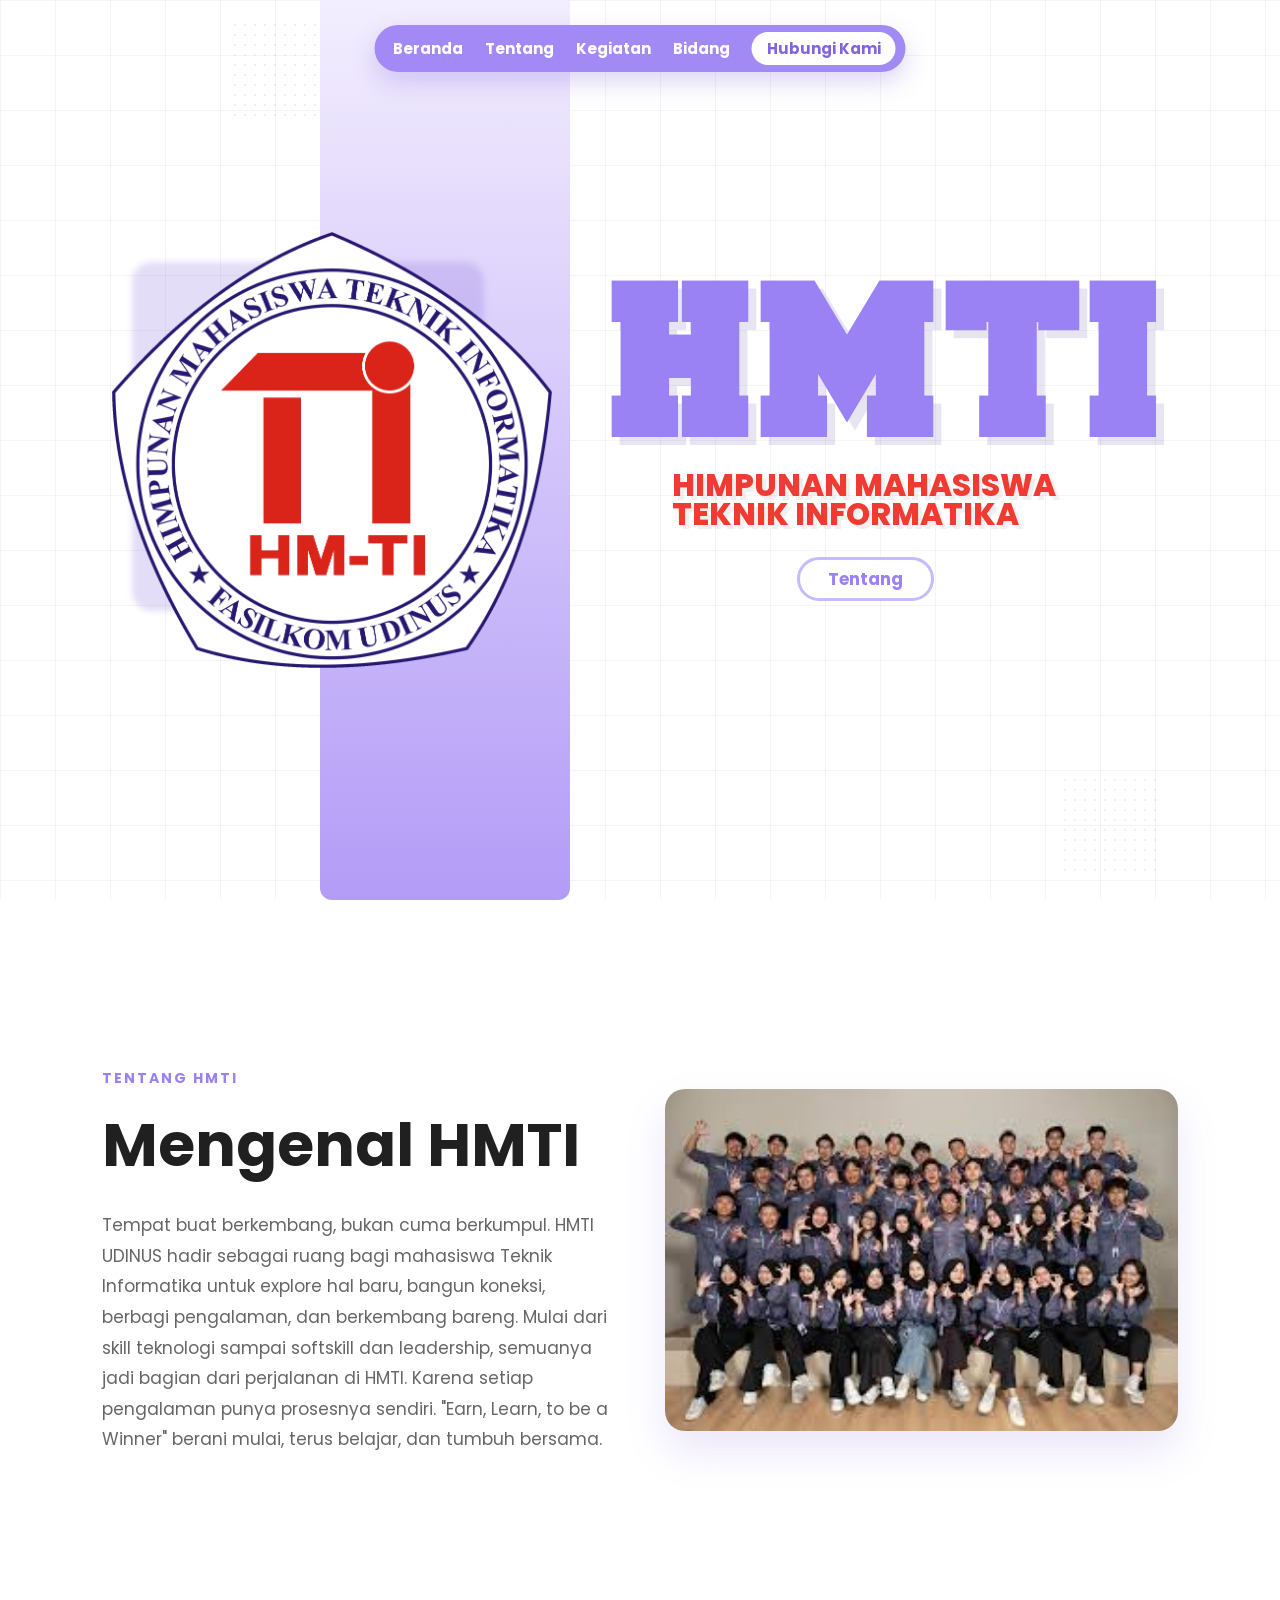
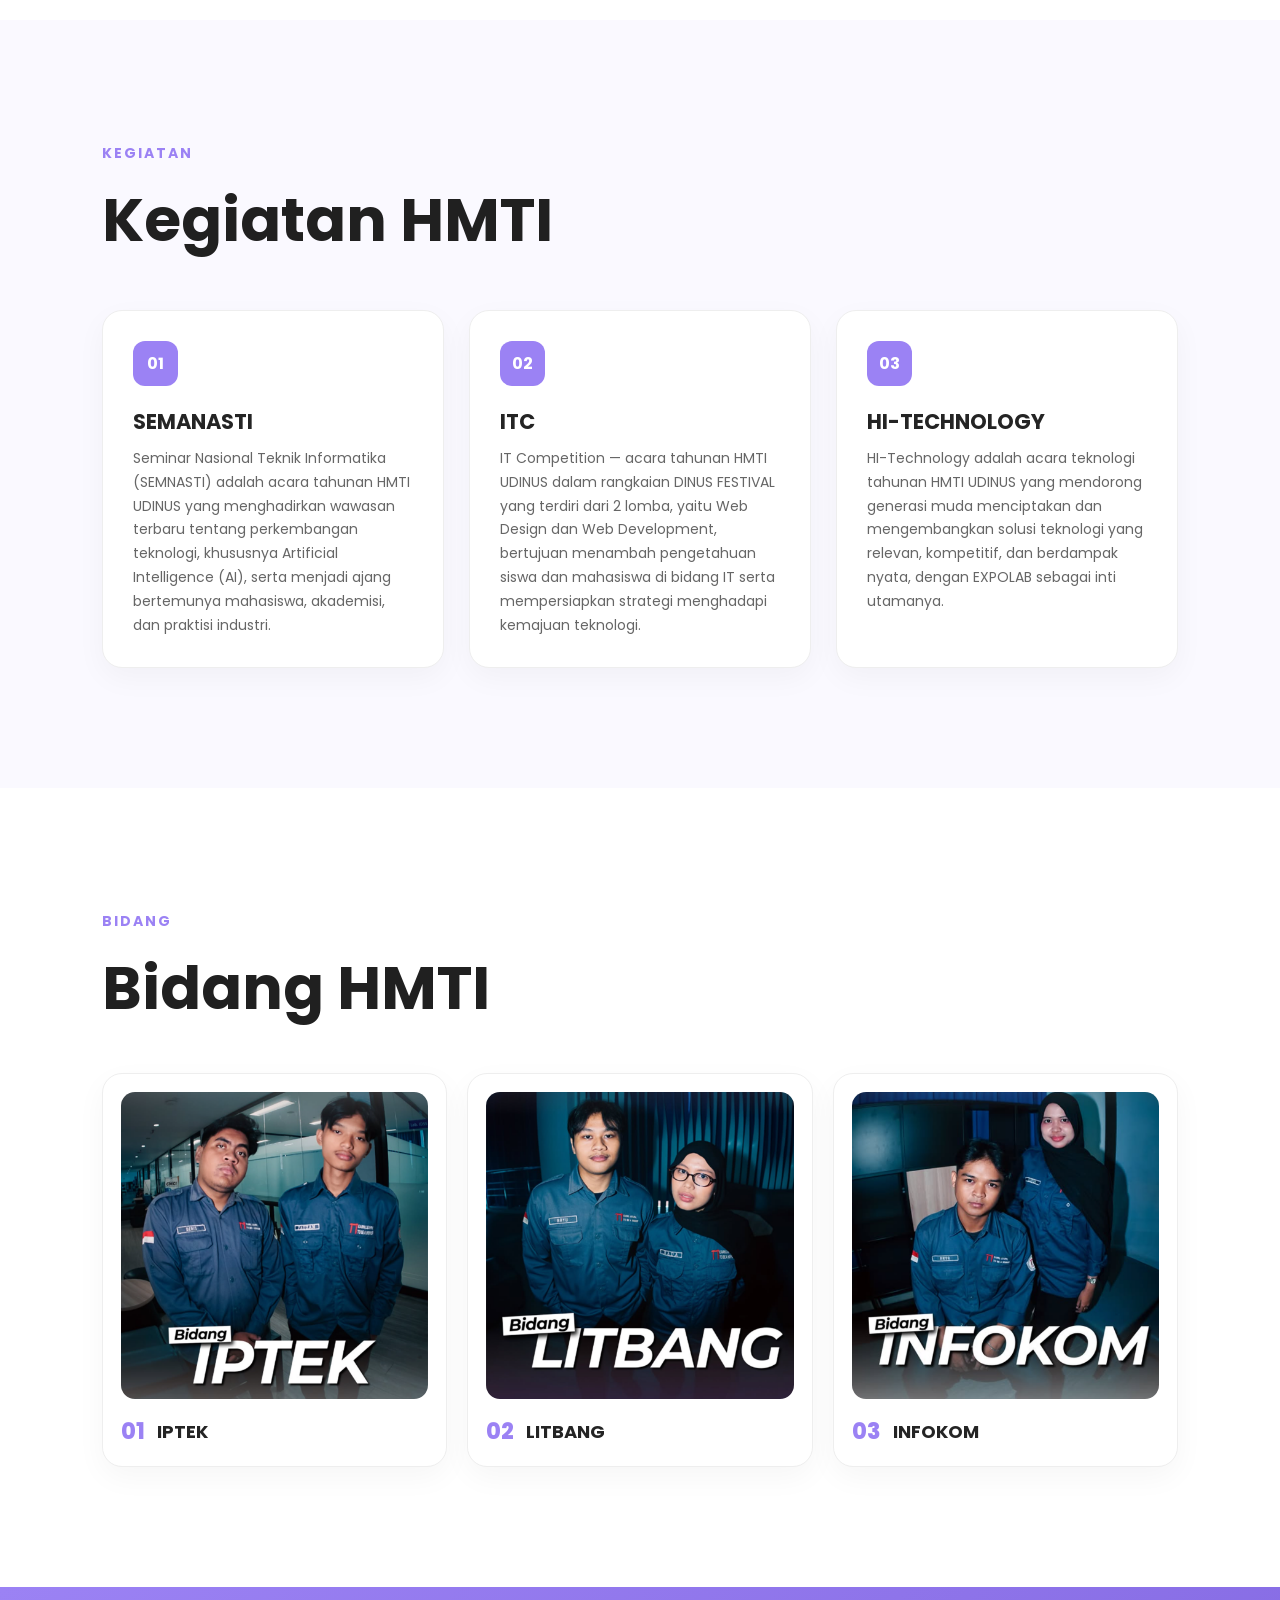
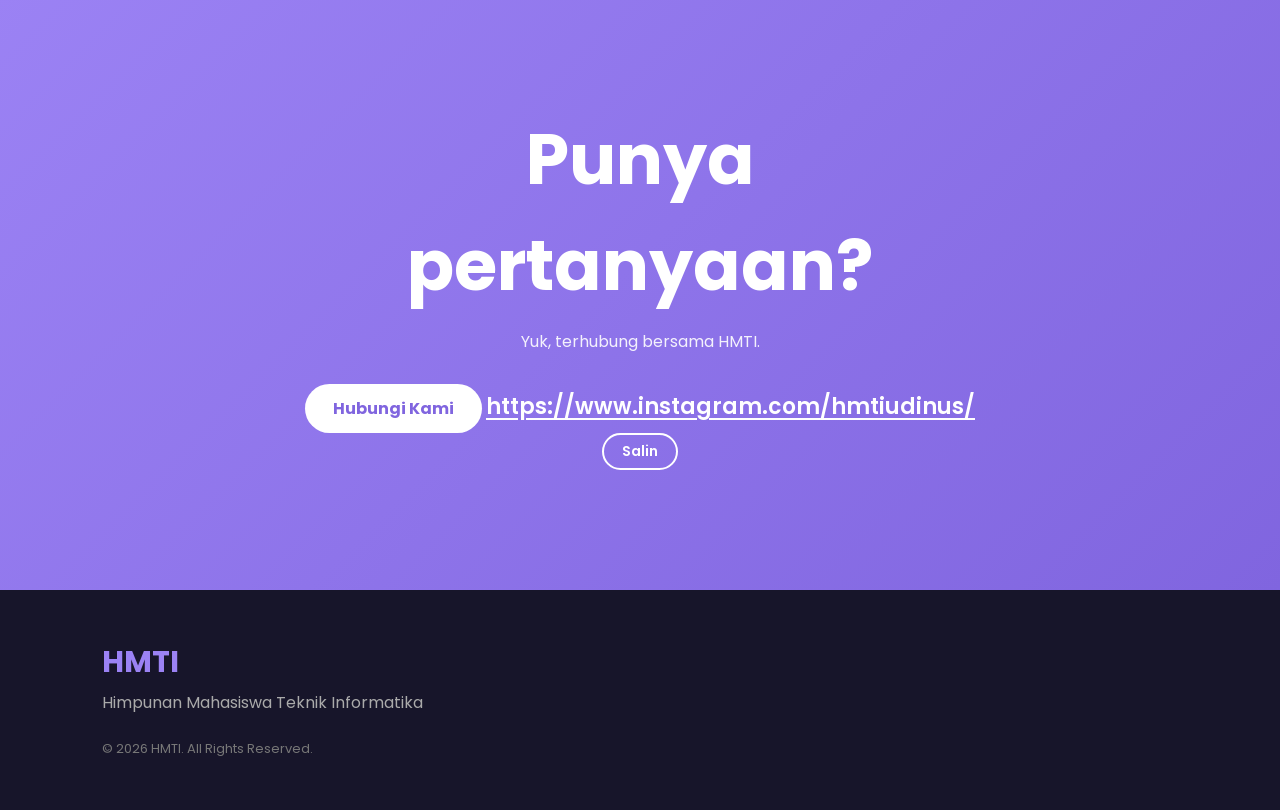
<file: index.html>
<!DOCTYPE html>
<html lang="id">
<head>
    <meta charset="UTF-8">
    <meta name="viewport" content="width=device-width, initial-scale=1.0">

    <title>HMTI - Himpunan Mahasiswa Teknik Informatika</title>

    <!-- Google Font (Poppins) -->
    <link rel="preconnect" href="https://fonts.googleapis.com">
    <link rel="preconnect" href="https://fonts.gstatic.com" crossorigin>
    <link href="https://fonts.googleapis.com/css2?family=Poppins:wght@400;500;600;700;800&display=swap" rel="stylesheet">

    <!-- CSS (font Freshman dimuat lewat @font-face di style.css) -->
    <link rel="stylesheet" href="style.css">
</head>

<body>

    <!-- ================= NAVBAR ================= -->

    <header class="navbar" id="navbar">

        <div class="nav-container">

            <div class="nav-logo">
                HMTI
            </div>

            <nav class="nav-menu" id="navMenu">

                <a href="#beranda" class="nav-link active">Beranda</a>
                <a href="#tentang" class="nav-link">Tentang</a>
                <a href="#kegiatan" class="nav-link">Kegiatan</a>
                <a href="#bidang" class="nav-link">Bidang</a>
                <a href="#kontak" class="nav-contact">Hubungi Kami</a>

            </nav>

            <!-- Hamburger -->

            <button class="menu-toggle" id="menuToggle" aria-label="Buka menu">

                <span></span>
                <span></span>
                <span></span>

            </button>

        </div>

    </header>


    <main>

        <!-- ================= HERO / BERANDA ================= -->

        <section class="hero" id="beranda">

            <!-- Decorative Background -->

            <div class="purple-shape"></div>

            <div class="dots dots-1"></div>
            <div class="dots dots-2"></div>

            <div class="hero-container">

                <!-- Logo -->

                <div class="hero-logo">

                    <div class="logo-shadow"></div>

                    <img src="logobro.png" alt="Logo HMTI">

                </div>


                <!-- Text -->

                <div class="hero-content">

                    <h1>HMTI</h1>

                    <h2>
                        HIMPUNAN MAHASISWA
                        <br>
                        TEKNIK INFORMATIKA
                    </h2>

                    <a href="#tentang" class="hero-button">
                        Tentang
                    </a>

                </div>

            </div>

        </section>


        <!-- ================= TENTANG ================= -->

        <section class="section" id="tentang">

            <div class="section-container about-grid">

                <!-- Teks (kiri) -->

                <div class="about-text">

                    <span class="section-label">
                        TENTANG HMTI
                    </span>

                    <h2>
                        Mengenal HMTI
                    </h2>

                    <p>
                        Tempat buat berkembang, bukan cuma berkumpul.
                        HMTI UDINUS hadir sebagai ruang bagi mahasiswa Teknik Informatika untuk explore hal baru, bangun koneksi, berbagi pengalaman, dan berkembang bareng. Mulai dari skill teknologi sampai softskill dan leadership, semuanya jadi bagian dari perjalanan di HMTI.
                        Karena setiap pengalaman punya prosesnya sendiri. "Earn, Learn, to be a Winner" berani mulai, terus belajar, dan tumbuh bersama.
                    </p>

                </div>


                <div class="about-image">

                    <img src="orang.jpeg" alt="Kegiatan HMTI">

                </div>

            </div>

        </section>


        <!-- ================= KEGIATAN ================= -->

        <section class="section section-light" id="kegiatan">

            <div class="section-container">

                <span class="section-label">
                    KEGIATAN
                </span>

                <h2>
                    Kegiatan HMTI
                </h2>

                <div class="card-container">

                    <div class="card">

                        <div class="card-icon">01</div>

                        <h3>SEMANASTI</h3>

                        <p>
                            Seminar Nasional Teknik Informatika (SEMNASTI) adalah acara tahunan HMTI UDINUS yang menghadirkan wawasan terbaru 
                            tentang perkembangan teknologi, khususnya Artificial Intelligence (AI), serta menjadi ajang bertemunya mahasiswa, akademisi, dan praktisi industri.
                        </p>

                    </div>


                    <div class="card">

                        <div class="card-icon">02</div>

                        <h3>ITC</h3>

                        <p>
                            IT Competition — acara tahunan HMTI UDINUS dalam rangkaian DINUS FESTIVAL yang terdiri dari 2 lomba, yaitu Web Design
                             dan Web Development, bertujuan menambah pengetahuan siswa dan mahasiswa di bidang IT serta mempersiapkan strategi menghadapi kemajuan teknologi.
                        </p>

                    </div>


                    <div class="card">

                        <div class="card-icon">03</div>

                        <h3>HI-TECHNOLOGY</h3>

                        <p>
                            HI-Technology adalah acara teknologi tahunan HMTI UDINUS yang mendorong generasi muda menciptakan dan mengembangkan solusi 
                            teknologi yang relevan, kompetitif, dan berdampak nyata, dengan EXPOLAB sebagai inti utamanya.
                        </p>

                    </div>

                </div>

            </div>

        </section>


        <!-- ================= BIDANG ================= -->

        <section class="section" id="bidang">

            <div class="section-container">

                <span class="section-label">
                    BIDANG
                </span>

                <h2>
                    Bidang HMTI
                </h2>

                <div class="field-container">

                    <div class="field">
                        <div class="field-image">
                            <img src="iptek.png" alt="IPTEK">
                        </div>
                        <div class="field-title">
                            <span>01</span>
                            <h3>IPTEK</h3>
                        </div>
                    </div>

                    <div class="field">
                        <div class="field-image">
                            <img src="litbang.png" alt="LITBANG">
                        </div>
                        <div class="field-title">
                            <span>02</span>
                            <h3>LITBANG</h3>
                        </div>
                    </div>

                    <div class="field">
                        <div class="field-image">
                            <img src="infokom.png" alt="INFOKOM">
                        </div>
                        <div class="field-title">
                            <span>03</span>
                            <h3>INFOKOM</h3>
                        </div>
                    </div>

                </div>

            </div>

        </section>


        <!-- ================= KONTAK ================= -->

        <section class="contact-section" id="kontak">

            <div class="contact-container">

                <h2>
                    Punya pertanyaan?
                </h2>

                <p>
                    Yuk, terhubung bersama HMTI.
                </p>

                <a href="mailto:udinus.hmti@gmail.com" class="contact-button" id="contactBtn">
                    Hubungi Kami
                </a>


                    <a href="https://www.instagram.com/hmtiudinus/" target="_blank" rel="noopener noreferrer" class="email-link">
                        https://www.instagram.com/hmtiudinus/
                    </a>


                    <button type="button" class="copy-button" id="copyEmail">
                        Salin
                    </button>

                </div>

            </div>

        </section>

    </main>


    <!-- ================= FOOTER ================= -->

    <footer>

        <div class="footer-container">

            <h3>HMTI</h3>

            <p>
                Himpunan Mahasiswa Teknik Informatika
            </p>

            <span>
                © 2026 HMTI. All Rights Reserved.
            </span>

        </div>

    </footer>


    <!-- JavaScript: tampilkan email saat Hubungi Kami ditekan -->

    <script>
        (function () {
            var email = "udinus.hmti@gmail.com";
            var box = document.getElementById("contactEmail");
            var btn = document.getElementById("contactBtn");
            var copyBtn = document.getElementById("copyEmail");
            var navContact = document.querySelector(".nav-contact");

            function showEmail() {
                box.classList.add("show");
            }

            // Tombol Hubungi Kami di bagian kontak: tampilkan email
            btn.addEventListener("click", function (e) {
                e.preventDefault();
                showEmail();
            });

            // Tombol Hubungi Kami di navbar: scroll ke kontak + tampilkan email
            if (navContact) {
                navContact.addEventListener("click", showEmail);
            }

            // Tombol salin
            copyBtn.addEventListener("click", function () {
                function done() {
                    copyBtn.textContent = "Tersalin!";
                    setTimeout(function () {
                        copyBtn.textContent = "Salin";
                    }, 2000);
                }

                if (navigator.clipboard && navigator.clipboard.writeText) {
                    navigator.clipboard.writeText(email).then(done);
                } else {
                    var temp = document.createElement("textarea");
                    temp.value = email;
                    document.body.appendChild(temp);
                    temp.select();
                    document.execCommand("copy");
                    document.body.removeChild(temp);
                    done();
                }
            });
        })();
    </script>

    <script src="script.js"></script>

</body>
</html>
</file>
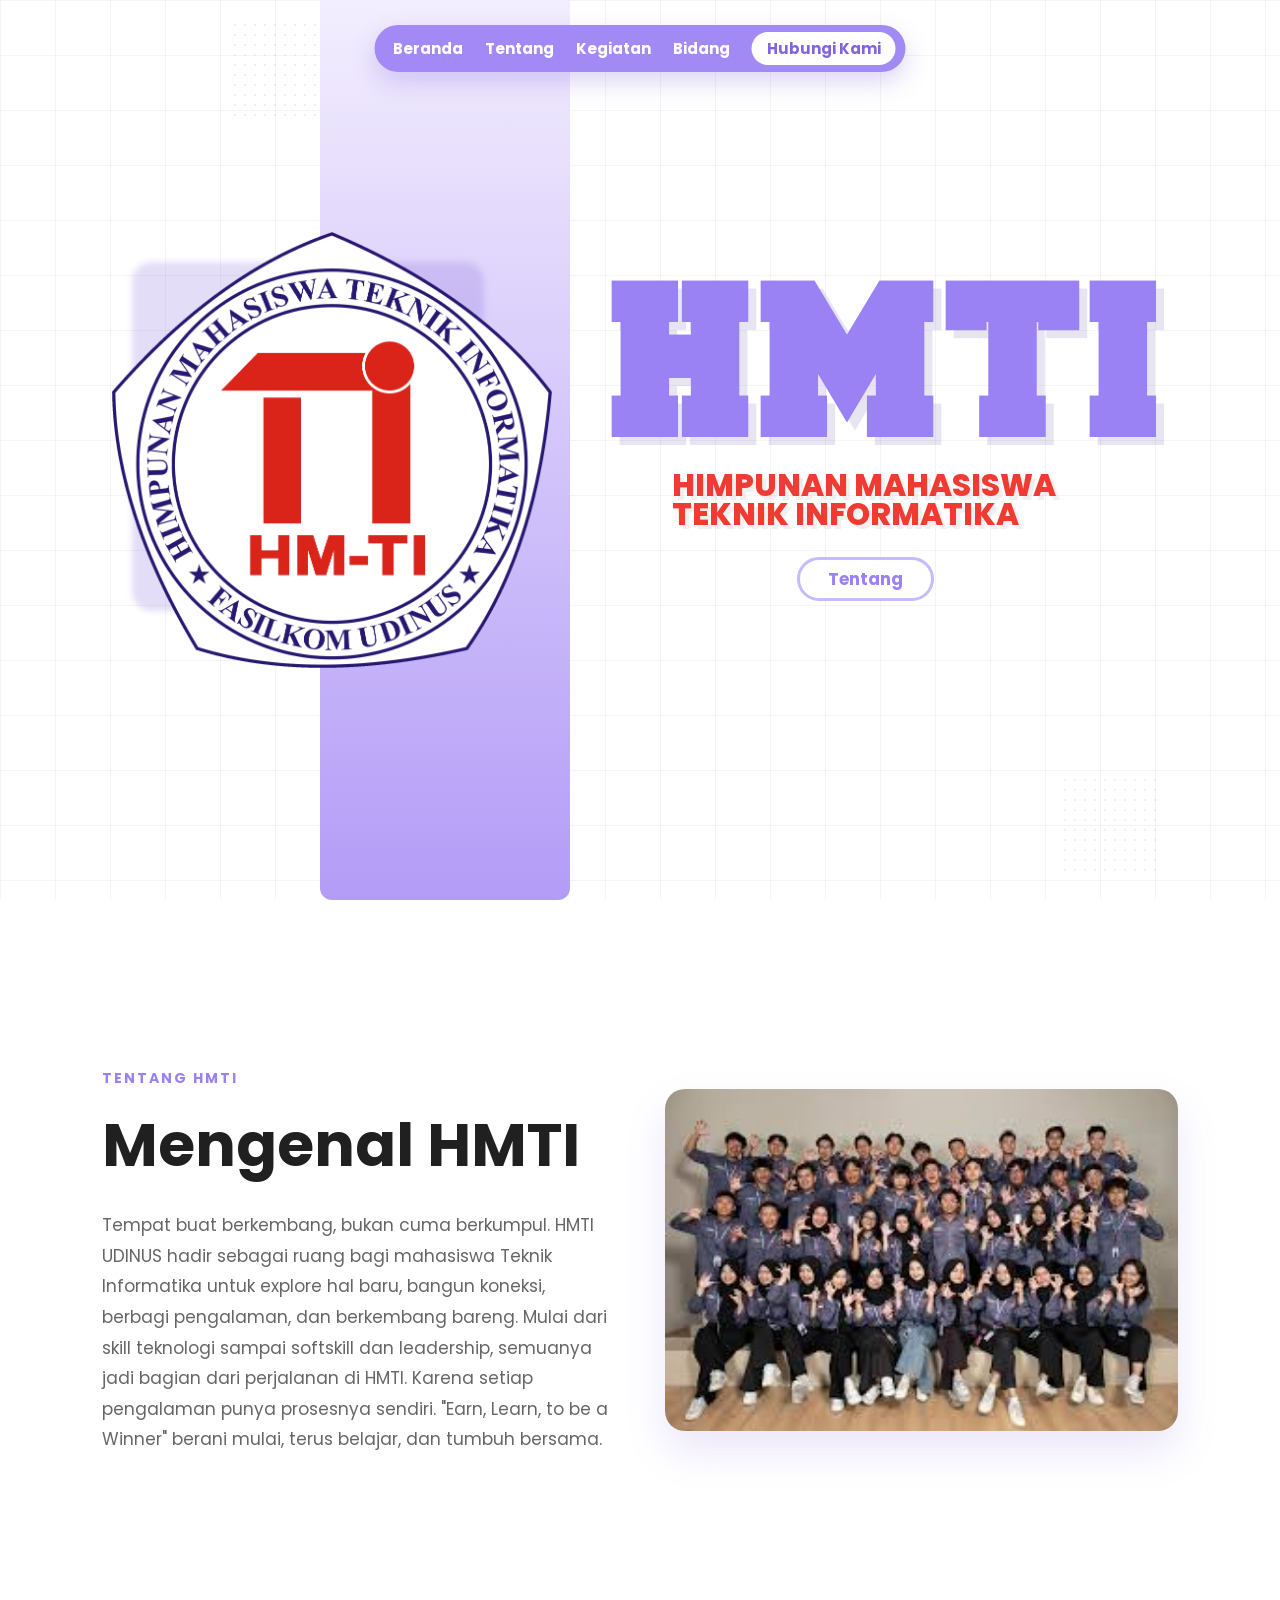
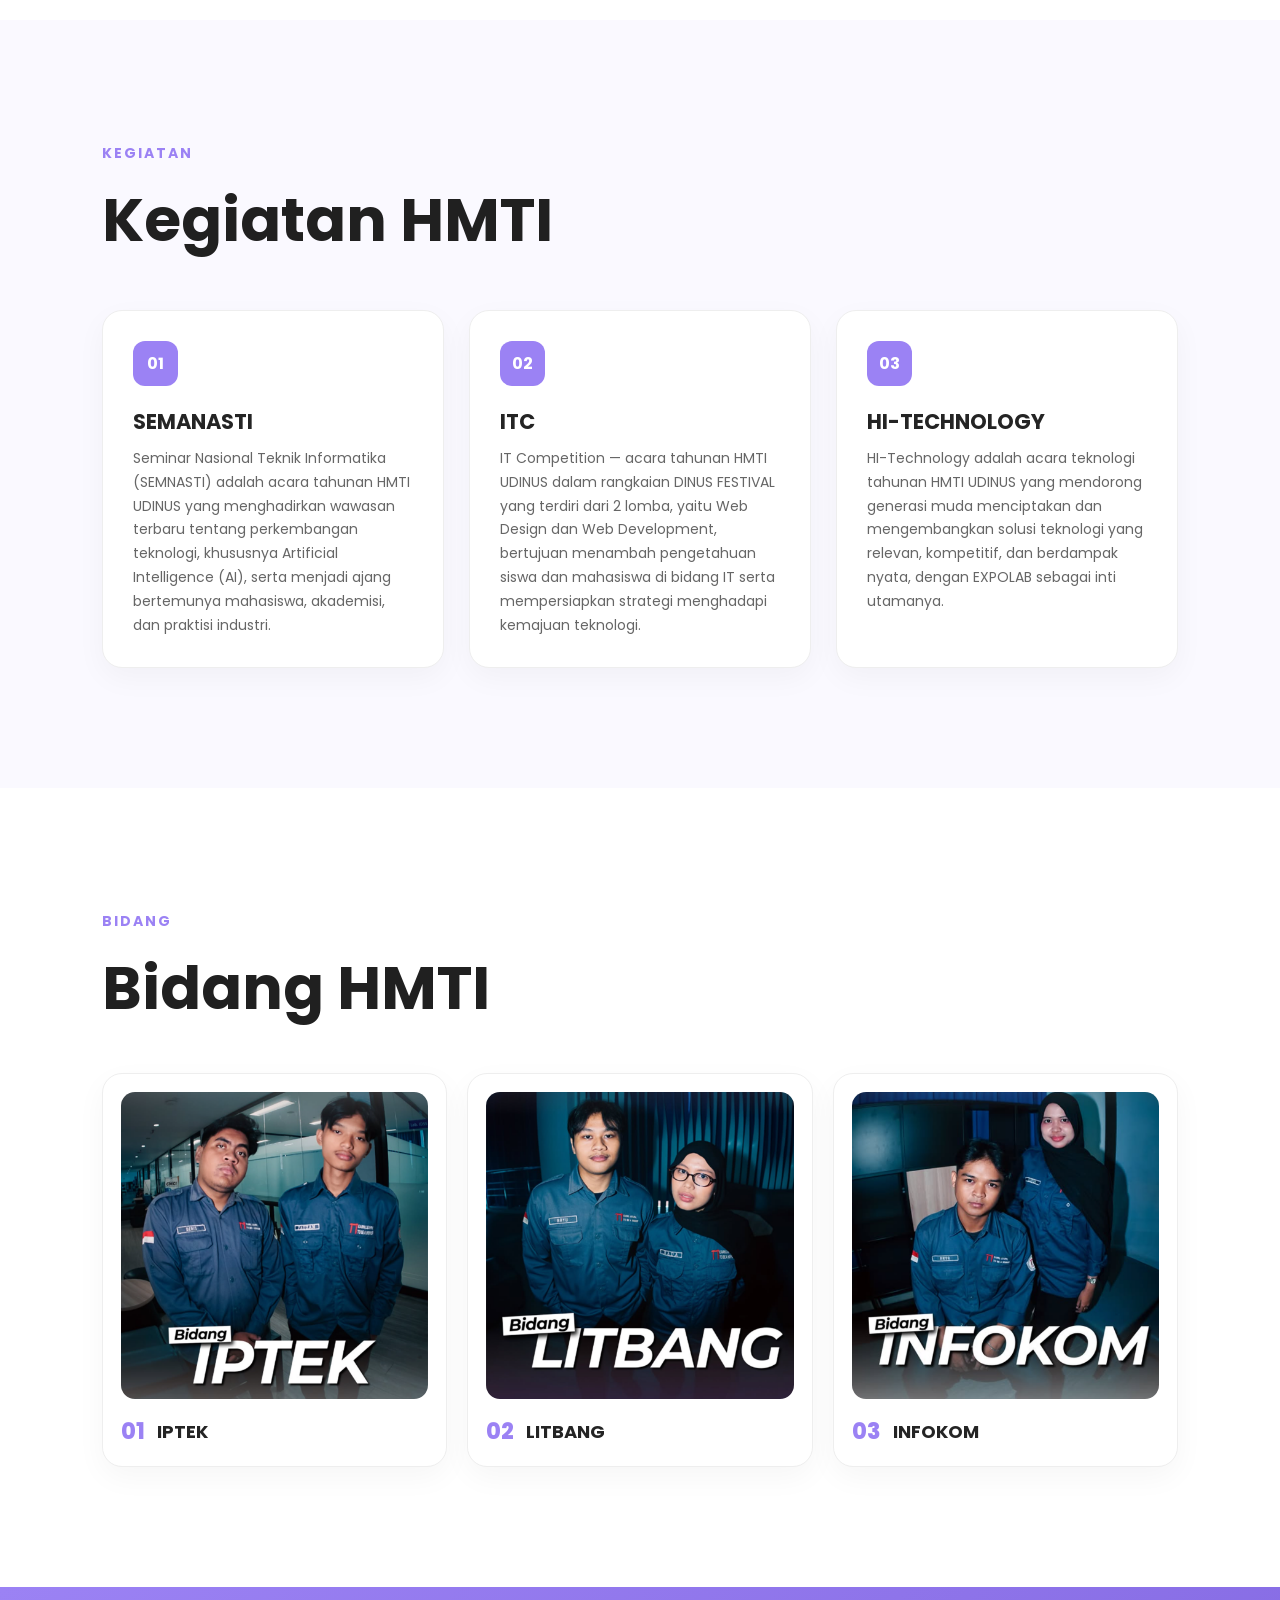
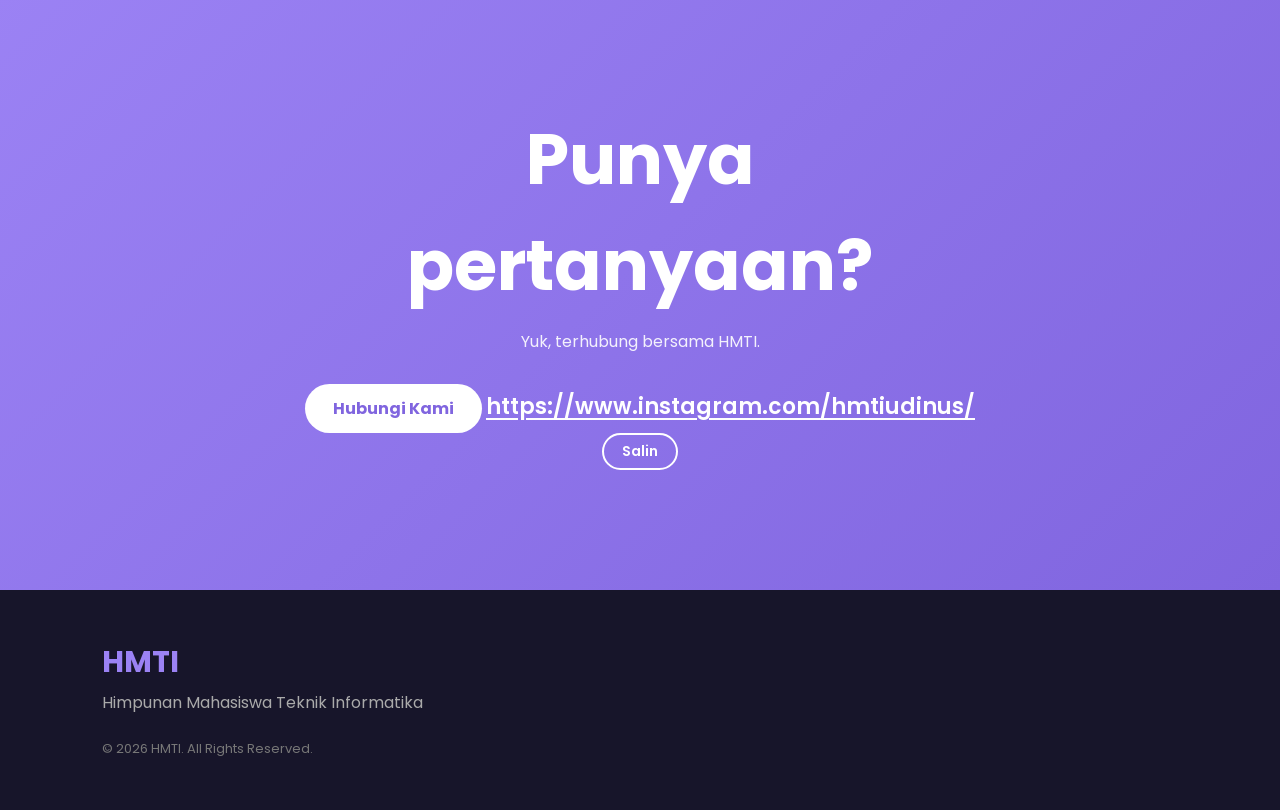
<file: Hmti.html>
<!DOCTYPE html>
<html lang="id">
<head>
    <meta charset="UTF-8">
    <meta name="viewport" content="width=device-width, initial-scale=1.0">

    <title>HMTI - Himpunan Mahasiswa Teknik Informatika</title>

    <!-- Google Font (Poppins) -->
    <link rel="preconnect" href="https://fonts.googleapis.com">
    <link rel="preconnect" href="https://fonts.gstatic.com" crossorigin>
    <link href="https://fonts.googleapis.com/css2?family=Poppins:wght@400;500;600;700;800&display=swap" rel="stylesheet">

    <!-- CSS (font Freshman dimuat lewat @font-face di style.css) -->
    <link rel="stylesheet" href="style.css">
</head>

<body>

    <!-- ================= NAVBAR ================= -->

    <header class="navbar" id="navbar">

        <div class="nav-container">

            <div class="nav-logo">
                HMTI
            </div>

            <nav class="nav-menu" id="navMenu">

                <a href="#beranda" class="nav-link active">Beranda</a>
                <a href="#tentang" class="nav-link">Tentang</a>
                <a href="#kegiatan" class="nav-link">Kegiatan</a>
                <a href="#bidang" class="nav-link">Bidang</a>
                <a href="#kontak" class="nav-contact">Hubungi Kami</a>

            </nav>

            <!-- Hamburger -->

            <button class="menu-toggle" id="menuToggle" aria-label="Buka menu">

                <span></span>
                <span></span>
                <span></span>

            </button>

        </div>

    </header>


    <main>

        <!-- ================= HERO / BERANDA ================= -->

        <section class="hero" id="beranda">

            <!-- Decorative Background -->

            <div class="purple-shape"></div>

            <div class="dots dots-1"></div>
            <div class="dots dots-2"></div>

            <div class="hero-container">

                <!-- Logo -->

                <div class="hero-logo">

                    <div class="logo-shadow"></div>

                    <img src="logobro.png" alt="Logo HMTI">

                </div>


                <!-- Text -->

                <div class="hero-content">

                    <h1>HMTI</h1>

                    <h2>
                        HIMPUNAN MAHASISWA
                        <br>
                        TEKNIK INFORMATIKA
                    </h2>

                    <a href="#tentang" class="hero-button">
                        Tentang
                    </a>

                </div>

            </div>

        </section>


        <!-- ================= TENTANG ================= -->

        <section class="section" id="tentang">

            <div class="section-container about-grid">

                <!-- Teks (kiri) -->

                <div class="about-text">

                    <span class="section-label">
                        TENTANG HMTI
                    </span>

                    <h2>
                        Mengenal HMTI
                    </h2>

                    <p>
                        Tempat buat berkembang, bukan cuma berkumpul.
                        HMTI UDINUS hadir sebagai ruang bagi mahasiswa Teknik Informatika untuk explore hal baru, bangun koneksi, berbagi pengalaman, dan berkembang bareng. Mulai dari skill teknologi sampai softskill dan leadership, semuanya jadi bagian dari perjalanan di HMTI.
                        Karena setiap pengalaman punya prosesnya sendiri. "Earn, Learn, to be a Winner" berani mulai, terus belajar, dan tumbuh bersama.
                    </p>

                </div>


                <div class="about-image">

                    <img src="orang.jpeg" alt="Kegiatan HMTI">

                </div>

            </div>

        </section>


        <!-- ================= KEGIATAN ================= -->

        <section class="section section-light" id="kegiatan">

            <div class="section-container">

                <span class="section-label">
                    KEGIATAN
                </span>

                <h2>
                    Kegiatan HMTI
                </h2>

                <div class="card-container">

                    <div class="card">

                        <div class="card-icon">01</div>

                        <h3>SEMANASTI</h3>

                        <p>
                            Seminar Nasional Teknik Informatika (SEMNASTI) adalah acara tahunan HMTI UDINUS yang menghadirkan wawasan terbaru 
                            tentang perkembangan teknologi, khususnya Artificial Intelligence (AI), serta menjadi ajang bertemunya mahasiswa, akademisi, dan praktisi industri.
                        </p>

                    </div>


                    <div class="card">

                        <div class="card-icon">02</div>

                        <h3>ITC</h3>

                        <p>
                            IT Competition — acara tahunan HMTI UDINUS dalam rangkaian DINUS FESTIVAL yang terdiri dari 2 lomba, yaitu Web Design
                             dan Web Development, bertujuan menambah pengetahuan siswa dan mahasiswa di bidang IT serta mempersiapkan strategi menghadapi kemajuan teknologi.
                        </p>

                    </div>


                    <div class="card">

                        <div class="card-icon">03</div>

                        <h3>HI-TECHNOLOGY</h3>

                        <p>
                            HI-Technology adalah acara teknologi tahunan HMTI UDINUS yang mendorong generasi muda menciptakan dan mengembangkan solusi 
                            teknologi yang relevan, kompetitif, dan berdampak nyata, dengan EXPOLAB sebagai inti utamanya.
                        </p>

                    </div>

                </div>

            </div>

        </section>


        <!-- ================= BIDANG ================= -->

        <section class="section" id="bidang">

            <div class="section-container">

                <span class="section-label">
                    BIDANG
                </span>

                <h2>
                    Bidang HMTI
                </h2>

                <div class="field-container">

                    <div class="field">
                        <div class="field-image">
                            <img src="iptek.png" alt="IPTEK">
                        </div>
                        <div class="field-title">
                            <span>01</span>
                            <h3>IPTEK</h3>
                        </div>
                    </div>

                    <div class="field">
                        <div class="field-image">
                            <img src="litbang.png" alt="LITBANG">
                        </div>
                        <div class="field-title">
                            <span>02</span>
                            <h3>LITBANG</h3>
                        </div>
                    </div>

                    <div class="field">
                        <div class="field-image">
                            <img src="infokom.png" alt="INFOKOM">
                        </div>
                        <div class="field-title">
                            <span>03</span>
                            <h3>INFOKOM</h3>
                        </div>
                    </div>

                </div>

            </div>

        </section>


        <!-- ================= KONTAK ================= -->

        <section class="contact-section" id="kontak">

            <div class="contact-container">

                <h2>
                    Punya pertanyaan?
                </h2>

                <p>
                    Yuk, terhubung bersama HMTI.
                </p>

                <a href="mailto:udinus.hmti@gmail.com" class="contact-button" id="contactBtn">
                    Hubungi Kami
                </a>


                    <a href="https://www.instagram.com/hmtiudinus/" target="_blank" rel="noopener noreferrer" class="email-link">
                        https://www.instagram.com/hmtiudinus/
                    </a>


                    <button type="button" class="copy-button" id="copyEmail">
                        Salin
                    </button>

                </div>

            </div>

        </section>

    </main>


    <!-- ================= FOOTER ================= -->

    <footer>

        <div class="footer-container">

            <h3>HMTI</h3>

            <p>
                Himpunan Mahasiswa Teknik Informatika
            </p>

            <span>
                © 2026 HMTI. All Rights Reserved.
            </span>

        </div>

    </footer>


    <!-- JavaScript: tampilkan email saat Hubungi Kami ditekan -->

    <script>
        (function () {
            var email = "udinus.hmti@gmail.com";
            var box = document.getElementById("contactEmail");
            var btn = document.getElementById("contactBtn");
            var copyBtn = document.getElementById("copyEmail");
            var navContact = document.querySelector(".nav-contact");

            function showEmail() {
                box.classList.add("show");
            }

            // Tombol Hubungi Kami di bagian kontak: tampilkan email
            btn.addEventListener("click", function (e) {
                e.preventDefault();
                showEmail();
            });

            // Tombol Hubungi Kami di navbar: scroll ke kontak + tampilkan email
            if (navContact) {
                navContact.addEventListener("click", showEmail);
            }

            // Tombol salin
            copyBtn.addEventListener("click", function () {
                function done() {
                    copyBtn.textContent = "Tersalin!";
                    setTimeout(function () {
                        copyBtn.textContent = "Salin";
                    }, 2000);
                }

                if (navigator.clipboard && navigator.clipboard.writeText) {
                    navigator.clipboard.writeText(email).then(done);
                } else {
                    var temp = document.createElement("textarea");
                    temp.value = email;
                    document.body.appendChild(temp);
                    temp.select();
                    document.execCommand("copy");
                    document.body.removeChild(temp);
                    done();
                }
            });
        })();
    </script>

    <script src="script.js"></script>

</body>
</html>
</file>
<file: style.css>
/* ==================================================
   FONT
================================================== */

@font-face {
    font-family: "Freshman";
    src: url("Freshman.ttf") format("truetype");
    font-weight: normal;
    font-style: normal;
    font-display: swap;
}


/* ==================================================
   RESET
================================================== */

* {
    margin: 0;
    padding: 0;
    box-sizing: border-box;
}

html {
    scroll-behavior: smooth;
}

body {
    font-family: "Poppins", sans-serif;
    color: #242424;
    background: #ffffff;
    overflow-x: hidden;
}


/* ==================================================
   VARIABLES
================================================== */

:root {

    --purple: #9b82f4;
    --purple-dark: #8065df;
    --purple-light: #c7baff;

    --red: #ef3b32;

    --dark: #202020;

    --grid: rgba(120, 120, 120, 0.08);
}


/* ==================================================
   NAVBAR
================================================== */

.navbar {

    position: fixed;

    top: 25px;
    left: 50%;

    transform: translateX(-50%);

    width: auto;

    z-index: 1000;

    transition: 0.3s;
}

.nav-container {

    display: flex;

    align-items: center;

    gap: 20px;

    padding: 7px 10px 7px 18px;

    background: rgba(158, 132, 245, 0.95);

    border-radius: 40px;

    box-shadow:
        0 10px 25px rgba(120, 90, 220, 0.25);
}


/* Logo */

.nav-logo {

    display: none;

    font-size: 20px;

    font-weight: 800;

    color: white;
}


/* Menu */

.nav-menu {

    display: flex;

    align-items: center;

    gap: 22px;
}

.nav-link,
.nav-contact {

    text-decoration: none;

    color: white;

    font-size: 15px;

    font-weight: 700;

    transition: 0.25s;
}

.nav-link:hover {

    opacity: 0.7;
}


/* Contact */

.nav-contact {

    background: white;

    color: var(--purple-dark);

    padding: 5px 15px;

    border-radius: 20px;
}

.nav-contact:hover {

    transform: translateY(-2px);

    opacity: 1;
}


/* ==================================================
   MOBILE MENU BUTTON
================================================== */

.menu-toggle {

    display: none;

    border: none;

    background: transparent;

    cursor: pointer;
}

.menu-toggle span {

    display: block;

    width: 25px;

    height: 3px;

    background: white;

    margin: 4px;

    border-radius: 5px;
}


/* ==================================================
   HERO
================================================== */

.hero {

    position: relative;

    min-height: 100vh;

    overflow: hidden;

    display: flex;

    align-items: center;

    background-color: white;

    background-image:
        linear-gradient(var(--grid) 1px, transparent 1px),
        linear-gradient(90deg, var(--grid) 1px, transparent 1px);

    background-size: 55px 55px;
}


/* Purple Shape (memanjang dari atas sampai bawah hero) */

.purple-shape {

    position: absolute;

    left: 320px;
    top: 0;
    bottom: 0;

    width: 250px;

    background:
        linear-gradient(
            to bottom,
            #f3eefe,
            #b39cf7
        );

    border-radius: 0 0 12px 12px;

    z-index: 1;
}


/* Dots */

.dots {

    position: absolute;

    width: 100px;
    height: 100px;

    background-image:
        radial-gradient(
            rgba(150, 130, 230, 0.3) 1.5px,
            transparent 1.5px
        );

    background-size: 10px 10px;

    opacity: 0.5;
}

.dots-1 {

    top: 20px;
    left: 230px;
}

.dots-2 {

    bottom: 25px;
    right: 120px;
}


/* Hero Container */

.hero-container {

    position: relative;

    z-index: 2;

    width: 90%;

    max-width: 1200px;

    margin: auto;

    display: flex;

    align-items: center;

    justify-content: center;

    gap: 60px;
}


/* ==================================================
   LOGO
================================================== */

.hero-logo {

    position: relative;

    width: 440px;

    flex-shrink: 0;
}

.hero-logo img {

    position: relative;

    width: 100%;

    display: block;

    z-index: 2;
}


/* Shadow */

.logo-shadow {

    position: absolute;

    left: 20px;
    top: 20px;

    width: 80%;
    height: 80%;

    background: rgba(130, 100, 220, 0.22);

    transform: translateY(10px);

    filter: blur(3px);

    border-radius: 20px;

    z-index: 1;
}


/* ==================================================
   HERO TEXT
================================================== */

.hero-content {

    display: flex;

    flex-direction: column;

    align-items: flex-start;
}

.hero-content h1 {

    font-family: "Freshman", sans-serif;

    font-size: clamp(100px, 14vw, 190px);

    line-height: 0.85;

    letter-spacing: 10px;

    color: var(--purple);

    text-shadow:
        8px 8px 0 rgba(100, 80, 170, 0.15);

    margin-bottom: 20px;
}


/* Subtitle */

.hero-content h2 {

    color: var(--red);

    font-size: clamp(20px, 2.4vw, 32px);

    line-height: 0.95;

    font-weight: 800;

    margin-left: 60px;

    text-shadow:
        4px 4px 0 rgba(180, 180, 180, 0.2);
}


/* Hero Button */

.hero-button {

    margin-top: 28px;

    margin-left: 185px;

    text-decoration: none;

    color: var(--purple);

    font-size: 17px;

    font-weight: 700;

    padding: 6px 28px;

    border: 3px solid var(--purple-light);

    border-radius: 30px;

    background: white;

    transition: 0.3s;
}

.hero-button:hover {

    background: var(--purple);

    color: white;

    transform: translateY(-3px);

    box-shadow:
        0 8px 20px rgba(130, 100, 220, 0.25);
}


/* ==================================================
   GENERAL SECTION
================================================== */

.section {

    min-height: 80vh;

    padding: 120px 8%;

    display: flex;

    align-items: center;
}

.section-light {

    background: #faf9ff;
}

.section-container {

    width: 100%;

    max-width: 1100px;

    margin: auto;
}


/* Label */

.section-label {

    color: var(--purple);

    font-weight: 700;

    letter-spacing: 2px;

    font-size: 14px;
}


/* Heading */

.section h2 {

    margin-top: 10px;

    margin-bottom: 20px;

    font-size: clamp(35px, 5vw, 60px);

    color: var(--dark);
}

.section p {

    max-width: 700px;

    line-height: 1.8;

    color: #666;

    font-size: 17px;
}


/* ==================================================
   TENTANG (teks kiri, gambar kanan)
================================================== */

.about-grid {

    display: grid;

    grid-template-columns: 1fr 1fr;

    align-items: center;

    gap: 50px;
}

.about-text p {

    max-width: 100%;
}

.about-image img {

    width: 100%;

    max-height: 420px;

    display: block;

    object-fit: cover;

    border-radius: 20px;

    box-shadow:
        0 20px 40px rgba(120, 90, 220, 0.15);
}


/* ==================================================
   CARDS
================================================== */

.card-container {

    margin-top: 45px;

    display: grid;

    grid-template-columns:
        repeat(3, 1fr);

    gap: 25px;
}

.card {

    padding: 30px;

    background: white;

    border-radius: 20px;

    border: 1px solid #eee;

    transition: 0.3s;

    box-shadow:
        0 10px 30px rgba(0, 0, 0, 0.04);
}

.card:hover {

    transform: translateY(-8px);

    box-shadow:
        0 20px 40px rgba(120, 90, 220, 0.12);
}

.card-icon {

    width: 45px;
    height: 45px;

    display: flex;

    align-items: center;
    justify-content: center;

    border-radius: 12px;

    background: var(--purple);

    color: white;

    font-weight: 700;

    margin-bottom: 20px;
}

.card h3 {

    margin-bottom: 10px;

    font-size: 21px;
}

.card p {

    font-size: 14px;

    line-height: 1.7;
}


/* ==================================================
   BIDANG
================================================== */

/* Grid 3 kolom: ketiga kartu sejajar dalam satu baris */

.field-container {

    margin-top: 40px;

    display: grid;

    grid-template-columns: repeat(3, 1fr);

    gap: 20px;
}

.field {

    display: flex;

    flex-direction: column;

    gap: 16px;

    padding: 18px;

    background: white;

    border: 1px solid #eee;

    border-radius: 20px;

    box-shadow:
        0 10px 30px rgba(0, 0, 0, 0.04);

    transition: 0.3s;
}

.field:hover {

    transform: translateY(-8px);

    box-shadow:
        0 20px 40px rgba(120, 90, 220, 0.12);
}

/* Gambar (persegi 1:1) */

.field-image {

    width: 100%;

    aspect-ratio: 1 / 1;

    overflow: hidden;

    border-radius: 14px;
}

.field-image img {

    width: 100%;

    height: 100%;

    display: block;

    object-fit: cover;

    transition: transform 0.4s;
}

.field:hover .field-image img {

    transform: scale(1.06);
}

/* Nomor + judul */

.field-title {

    display: flex;

    align-items: center;

    gap: 12px;
}

.field-title span {

    font-weight: 800;

    font-size: 22px;

    color: var(--purple);
}

.field-title h3 {

    font-size: 18px;
}


/* ==================================================
   CONTACT
================================================== */

.contact-section {

    padding: 120px 8%;

    background:
        linear-gradient(
            135deg,
            #9b82f4,
            #8065df
        );

    color: white;

    text-align: center;
}

.contact-container {

    max-width: 700px;

    margin: auto;
}

.contact-section h2 {

    font-size: clamp(40px, 6vw, 70px);

    margin-bottom: 10px;
}

.contact-section p {

    margin-bottom: 30px;

    opacity: 0.9;
}

.contact-button {

    display: inline-block;

    padding: 12px 28px;

    background: white;

    color: var(--purple-dark);

    border-radius: 30px;

    text-decoration: none;

    font-weight: 700;

    transition: 0.3s;
}

.contact-button:hover {

    transform: translateY(-4px);

    box-shadow:
        0 10px 30px rgba(0, 0, 0, 0.15);
}


/* Email yang muncul saat tombol ditekan */

.contact-email {

    display: flex;

    align-items: center;

    justify-content: center;

    gap: 12px;

    flex-wrap: wrap;

    max-height: 0;

    margin-top: 0;

    opacity: 0;

    overflow: hidden;

    transition:
        max-height 0.4s ease,
        opacity 0.4s ease,
        margin-top 0.4s ease;
}

.contact-email.show {

    max-height: 120px;

    margin-top: 28px;

    opacity: 1;
}

.email-link {

    color: white;

    font-size: clamp(16px, 2.5vw, 22px);

    font-weight: 600;

    text-decoration: underline;

    text-underline-offset: 4px;
}

.copy-button {

    padding: 6px 18px;

    border: 2px solid white;

    border-radius: 30px;

    background: transparent;

    color: white;

    font-family: inherit;

    font-size: 14px;

    font-weight: 600;

    cursor: pointer;

    transition: 0.25s;
}

.copy-button:hover {

    background: white;

    color: var(--purple-dark);
}


/* ==================================================
   FOOTER
================================================== */

footer {

    padding: 50px 8%;

    background: #17152a;

    color: white;
}

.footer-container {

    max-width: 1100px;

    margin: auto;
}

.footer-container h3 {

    font-size: 30px;

    color: var(--purple);
}

.footer-container p {

    margin: 5px 0 20px;

    color: #aaa;
}

.footer-container span {

    color: #777;

    font-size: 13px;
}


/* ==================================================
   RESPONSIVE TABLET
================================================== */

@media (max-width: 900px) {

    .hero-container {

        gap: 30px;
    }

    .hero-logo {

        width: 260px;
    }

    .hero-content h2 {

        margin-left: 20px;
    }

    .hero-button {

        margin-left: 100px;
    }

    .about-grid {

        gap: 30px;
    }

    .card-container {

        grid-template-columns: 1fr 1fr;
    }
}


/* ==================================================
   RESPONSIVE MOBILE
================================================== */

@media (max-width: 700px) {

    /* Navbar */

    .navbar {

        top: 15px;

        width: 90%;
    }

    .nav-container {

        width: 100%;

        justify-content: space-between;

        padding: 10px 15px;
    }

    .nav-logo {

        display: block;
    }

    .menu-toggle {

        display: block;
    }

    .nav-menu {

        position: absolute;

        top: 60px;

        left: 0;

        width: 100%;

        padding: 20px;

        display: none;

        flex-direction: column;

        align-items: stretch;

        gap: 10px;

        background: var(--purple);

        border-radius: 20px;

        box-shadow:
            0 15px 30px rgba(0, 0, 0, 0.15);
    }

    .nav-menu.active {

        display: flex;
    }

    .nav-link,
    .nav-contact {

        padding: 10px;

        text-align: center;
    }


    /* Hero */

    .hero {

        min-height: 100vh;

        padding-top: 100px;
    }

    .purple-shape {

        left: -50px;

        width: 100px;
    }

    .hero-container {

        width: 90%;

        flex-direction: column;

        text-align: center;

        gap: 35px;
    }

    .hero-logo {

        width: 230px;
    }

    .hero-content {

        align-items: center;
    }

    .hero-content h1 {

        letter-spacing: -10px;
    }

    .hero-content h2 {

        margin-left: 0;

        font-size: 19px;
    }

    .hero-button {

        margin-left: 0;

        margin-top: 25px;
    }


    /* Sections */

    .section {

        padding: 90px 7%;

        min-height: auto;
    }


    /* Tentang: jadi satu kolom */

    .about-grid {

        grid-template-columns: 1fr;
    }


    /* Cards */

    .card-container {

        grid-template-columns: 1fr;
    }


    /* Bidang: satu kolom, semua kartu selebar penuh */

    .field-container {

        grid-template-columns: 1fr;
    }


    /* Contact */

    .contact-section {

        padding: 90px 7%;
    }
}
</file>
